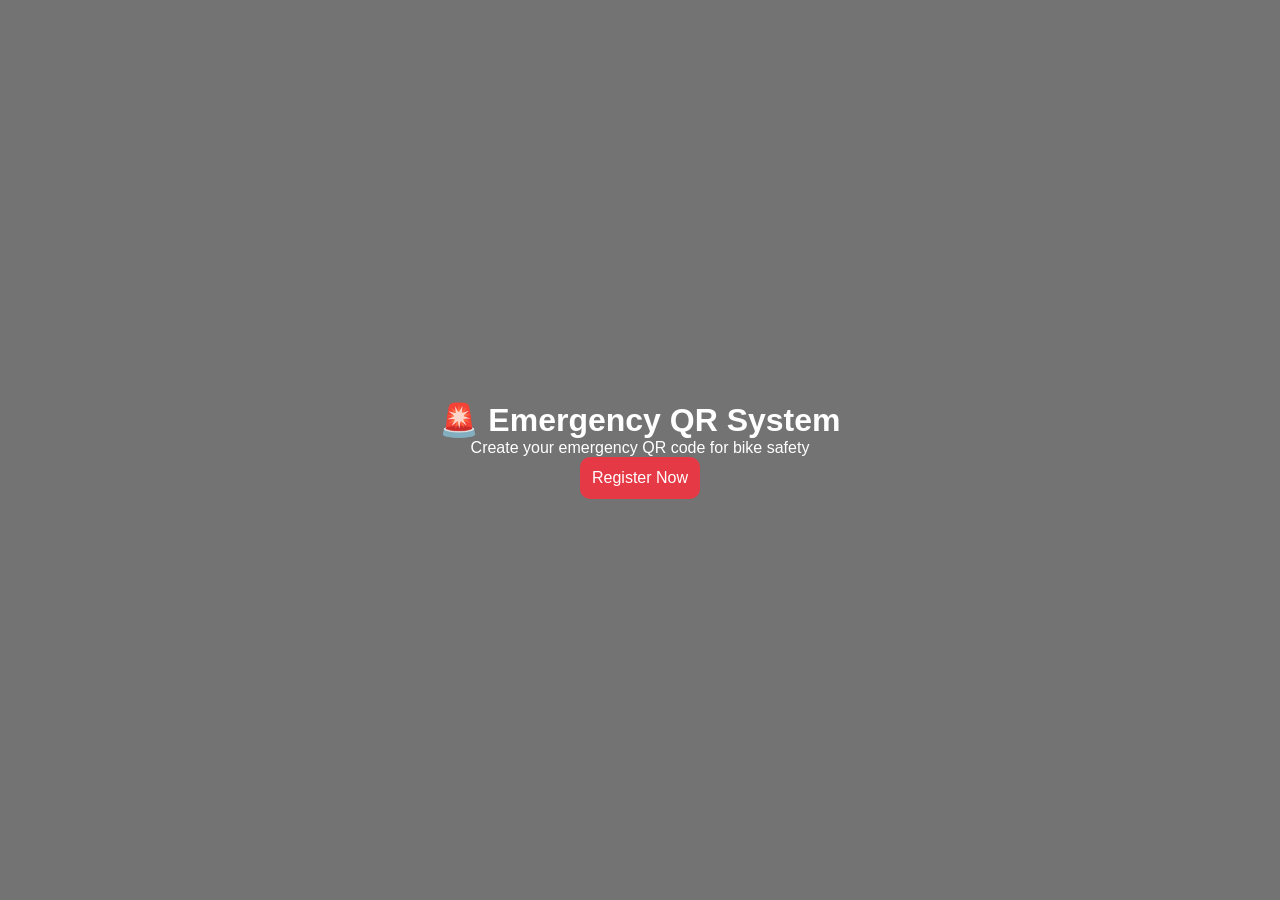
<file: index.html>
<!DOCTYPE html>
<html>
<head>
  <title>Emergency QR System</title>
  <link rel="stylesheet" href="style.css">
</head>
<body>

  <h1>🚨 Emergency QR System</h1>

  <p>Create your emergency QR code for bike safety</p>

  <a href="register.html">
  <button type="button">Register Now</button>
</a>

</body>
</html>
</file>
<file: style.css>
*{
  margin:0;
  padding:0;
  box-sizing:border-box;
  font-family: Arial, sans-serif;
}

body{
  min-height:100vh;
  display:flex;
  justify-content:center;
  align-items:center;
  flex-direction:column;

  background:
  linear-gradient(rgba(0,0,0,0.55),
  rgba(0,0,0,0.55)),
  url("https://images.unsplash.com/photo-1584515933487-779824d29309?w=1200");

  background-size:cover;
  background-position:center;
  color:white;
}

.container{
  width:90%;
  max-width:450px;

  background:rgba(255,255,255,0.15);
  backdrop-filter:blur(12px);

  border-radius:20px;
  padding:30px;

  box-shadow:0 8px 25px rgba(0,0,0,0.3);
}

h2{
  text-align:center;
  margin-bottom:20px;
  color:#fff;
}

input{
  width:100%;
  padding:12px;
  margin:10px 0;

  border:none;
  border-radius:10px;
  outline:none;
}

button{
  width:100%;
  padding:12px;
  border:none;
  border-radius:10px;

  background:#e63946;
  color:white;
  font-size:16px;
  cursor:pointer;
  transition:0.3s;
}

button:hover{
  background:#c1121f;
}

#qr{
  margin-top:20px;
  background:white;
  padding:10px;
  border-radius:10px;
}

#data{
  width:90%;
  max-width:500px;

  background:rgba(255,255,255,0.15);
  backdrop-filter:blur(12px);

  padding:25px;
  border-radius:20px;

  font-size:18px;
  line-height:35px;
}

.blood{
  color:red;
  font-weight:bold;
  font-size:22px;
}

.call-btn{
  display:inline-block;
  margin-top:20px;
  padding:12px 20px;

  background:#28a745;
  color:white;

  text-decoration:none;
  border-radius:10px;
}
</file>
